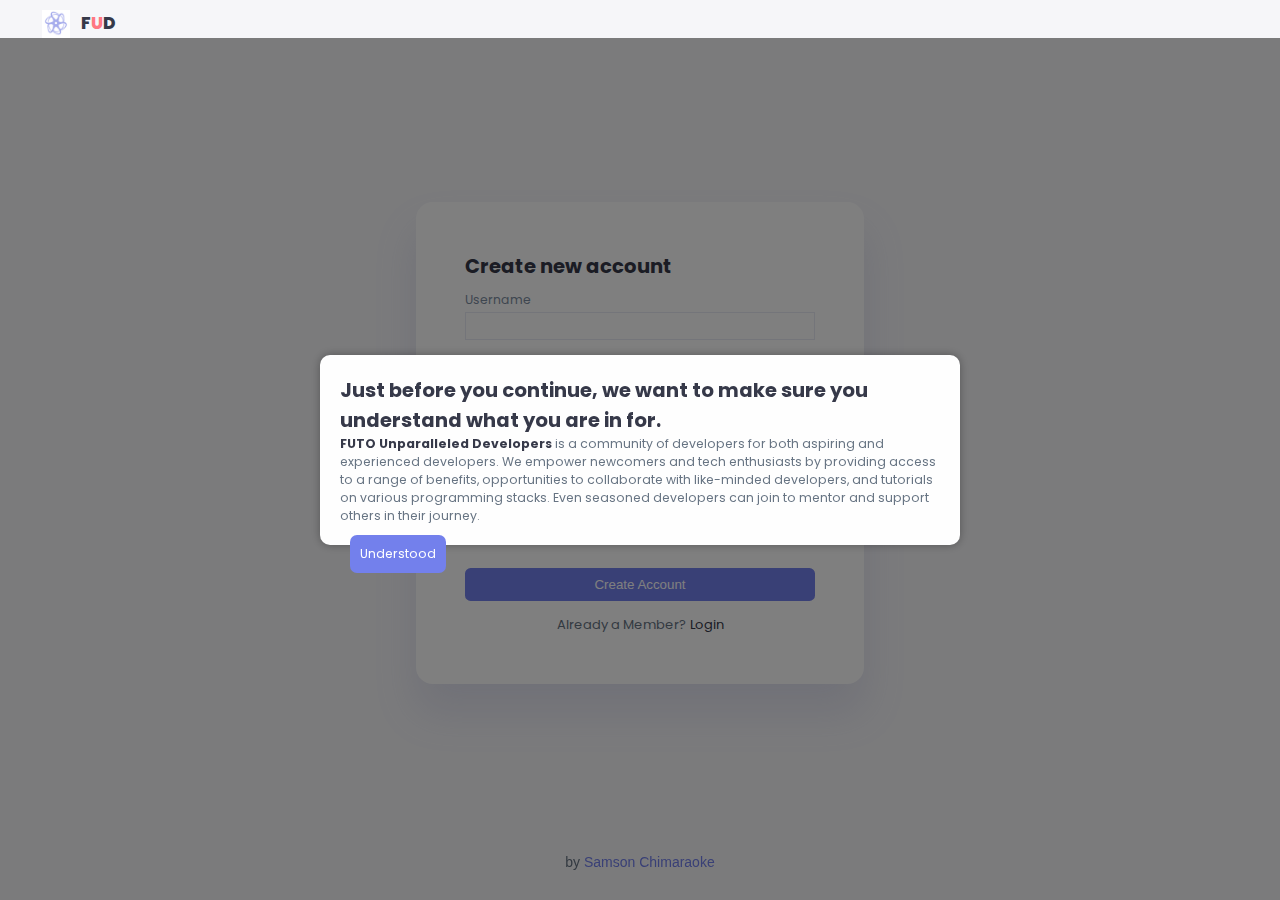
<file: index.html>
<!DOCTYPE html>
<html lang="en">
<head>
    <meta charset="UTF-8">
    <meta http-equiv="X-UA-Compatible" content="IE=edge">
    <meta name="viewport" content="width=device-width, initial-scale=1.0">

    <title>Join FUD</title>
    <link href="https://fonts.googleapis.com/icon?family=Material+Icons+Sharp" rel="stylesheet">
    <link rel="shortcut icon" href="logo.png">
    <link rel="stylesheet" href="style.css">

    <style>
        /* Popup container */
.popup {
    display: none;
    position: fixed;
    z-index: 999;
    left: 0;
    top: 0;
    width: 100%;
    height: 100%;
    background-color: rgba(0, 0, 0, 0.5); 
  }
  
  /* Popup content */
  .popup-content {
    position: absolute;
    top: 50%;
    left: 50%;
    transform: translate(-50%, -50%);
    background-color: #fefefe;
    padding: 20px;
    border-radius: 10px;
    box-shadow: 0 0 10px rgba(0, 0, 0, 0.3);
  }
  
  /* Close button */
  .close {
    position: absolute;
    cursor: pointer;
    background-color: #7380ec;
    padding: 10px;
    color: white;
    border-radius: 7px;
    margin: 10px;
  }
  

        header{position: relative;}
        .change-password-container{
            display: flex;
            align-items: center;
            justify-content: center;
            width: 100%;
            height: 90vh;
        }
        .change-password-container form{
            display: flex;
            flex-direction: column;
            justify-content: center;
            border-radius: var(--border-radius-2);
            padding : 3.5rem;
            background-color: var(--color-white);
            box-shadow: var(--box-shadow);
            width: 95%;
            max-width: 32rem;
        }
        .change-password-container form:hover{box-shadow: none;}
        .change-password-container form input[type=email],  .change-password-container form input[type=name], 
        .change-password-container form input[type=password],  .change-password-container form input[type=username], .change-password-container form input[type=text]{
            border: none;
            outline: none;
            border: 1px solid var(--color-light);
            background: transparent;
            height: 2rem;
            width: 100%;
            padding: 0 .5rem;
        }
        .change-password-container form .box{
            padding: .5rem 0;
        }
        .change-password-container form .box p{
            line-height: 2;
        }
        .change-password-container form h2+p{margin: .4rem 0 1.2rem 0;} 
        .btn{
            background: none;
            border: none;
            border: 2px solid var(--color-primary) !important;
            border-radius: var(--border-radius-1);
            padding: .5rem 1rem;
            color: var(--color-white);
            background-color: var(--color-primary);
            cursor: pointer;
            margin: 1rem 1.5rem 1rem 0;
            margin-top: 1.5rem;
            width: 100%;
        }
        .btn:hover{
            color: var(--color-primary);
            background-color: transparent;
        }

        #signup-btn.loading {
            position: relative;
            color: transparent;
        }

        #signup-btn.loading::after {
            content: '';
            position: absolute;
            top: 50%;
            left: 50%;
            transform: translate(-50%, -50%);
            width: 20px; 
            height: 20px;
            background: url('loader.gif') no-repeat center;
            background-size: contain;
        }
    
        .logo{
            padding-top: 10px;
            height: 50%;
        }

        footer {
        position: fixed;
        bottom: 20px; 
        width: 100%;
        text-align: center;
        padding: 10px;
        font-family: Arial, sans-serif;
        font-family: 'Segoe UI', Tahoma, Geneva, Verdana, sans-serif;
        font-size: 14px;
        font-weight: 500;
        }

        footer a {
            color: #7380ec;

        }

        footer a:hover {
            text-decoration: underline; 
        }

    </style>

</head>
<body>
    <header>
        <br>
        <div class="logo" title="FUD Logo">
            <img height="50px" width="50px" src="logo.png" alt="">
            <h1 style="font-size: 17px;">F<span class="danger">U</span>D</h1>
        </div>
      
        
    </header>
    <div id="popup" class="popup">
        <div class="popup-content">
          <h2>Just before you continue, we want to make sure you understand what you are in for.</h2>
          <p><strong>FUTO Unparalleled Developers</strong> 
            is a community of developers for both aspiring and experienced developers. 
            We empower newcomers and tech enthusiasts by providing access to a range of benefits, opportunities 
            to collaborate with like-minded developers, and tutorials on various programming stacks. 
            Even seasoned developers can join to mentor and support others in their journey. <br>  <span class="close" onclick="closePopup()">Understood</span></p>
         
        </div>
      </div>
      
 <!-- Signup Form -->
 <div class="change-password-container">
    <form id="signupForm" method="post">
        <h3 class="text-muted" style="text-align: center;" id="alert"></h3>
        <h2>Create new account</h2>
        <div class="box">
            <p class="text-muted">Username</p>
            <input type="text" id="username" name="username">
        </div>
        <div class="box">
            <p class="text-muted">Email</p>
            <input type="email" id="email" name="email">
        </div>
        <div class="box">
            <p class="text-muted">New Password</p>
            <input type="password" id="password" name="password">
        </div>
        <div class="box">
            <p class="text-muted">Confirm Password</p>
            <input type="password" id="confirmpass" name="confirmpass">
        </div>
        <div class="button">
            <button type="submit" id="signup-btn" class="btn">Create Account</button>
        </div>
        <p style="font-size: 13px; text-align: center;">Already a Member? <a href="login.html">Login</a></p>
    </form>    
</div>

<footer>
    <p>by <a href="https://samsonchim.github.io/chi/">Samson Chimaraoke</a></p>
</footer>
</body>

<script>
document.getElementById('signupForm').addEventListener('submit', function (e) {
    e.preventDefault();
    
    const username = document.getElementById('username').value;
    const email = document.getElementById('email').value;
    const password = document.getElementById('password').value;
    const confirmpass = document.getElementById('confirmpass').value;
    const signupBtn = document.getElementById('signup-btn');
    const errorMessage = document.getElementById('alert');
    
    // Check if the passwords match
    if (password !== confirmpass) {
        errorMessage.textContent = 'Passwords do not match!';
        errorMessage.style.color = 'red';
        return;  // Stop the function if passwords do not match
    }

    // Prepare FormData for AJAX
    const formData = new FormData();
    formData.append('username', username);
    formData.append('email', email);
    formData.append('password', password);
    
    // Disable button and show loading indication
    signupBtn.disabled = true;
    signupBtn.classList.add('loading');  

    const xhr = new XMLHttpRequest();
    xhr.open("POST", "https://spurz.com.ng/fud/signup.php", true);
    xhr.onload = function () {
        // Re-enable button and hide loader indication after request
        signupBtn.disabled = false;
        signupBtn.classList.remove('loading');  

        if (xhr.status === 200) {
            const response = JSON.parse(xhr.responseText);
            if (response.success) {
                window.location.href = 'dashboard.html';
            } else {
                errorMessage.textContent = response.message;
                errorMessage.style.color = 'red';
            }
        } else {
            errorMessage.textContent = 'An error occurred. Please try again.';
            errorMessage.style.color = 'red';
        }
    };
    
    xhr.send(formData);
});
</script>


<script src="app.js"></script>

</html>
</file>
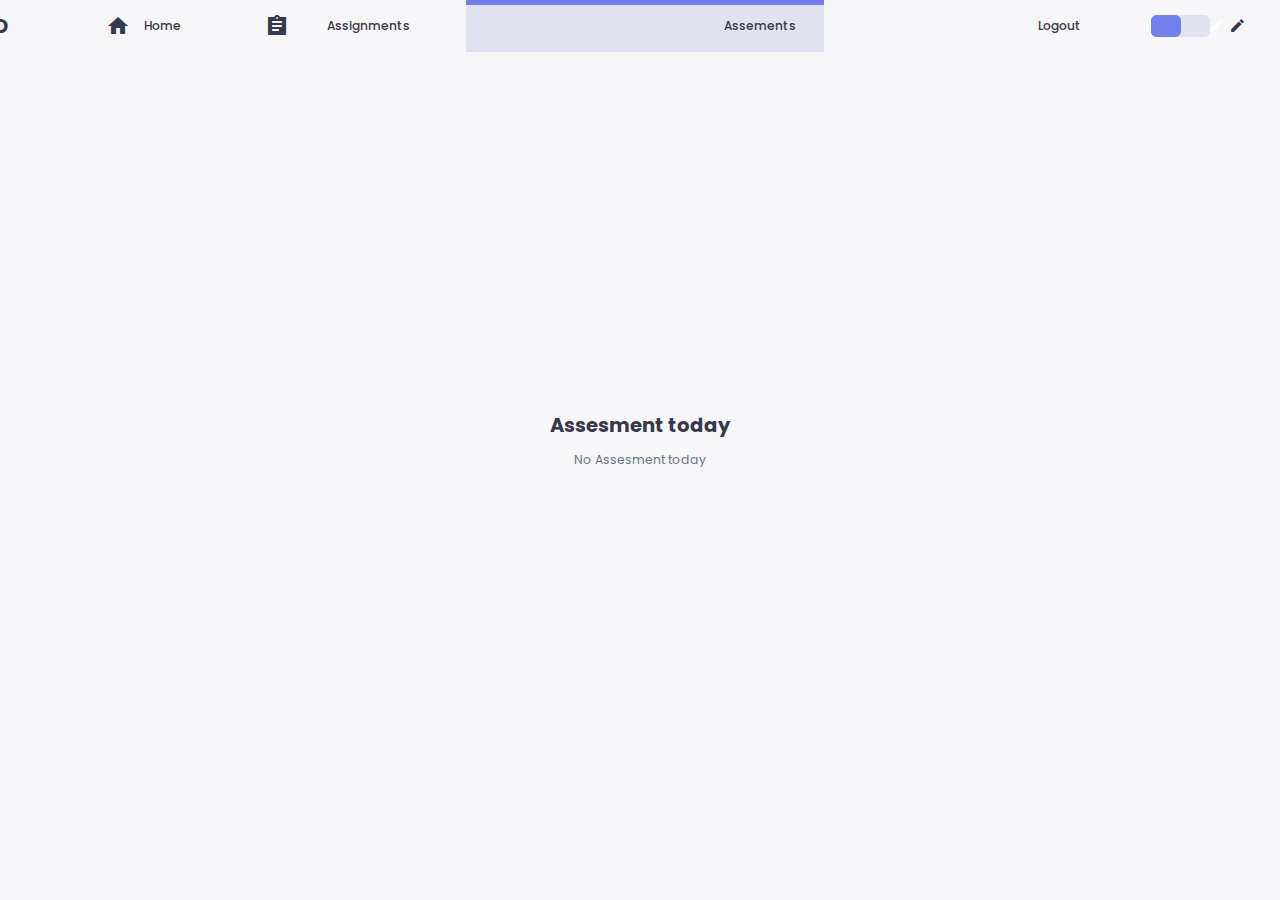
<file: assesments.html>
<!DOCTYPE html>
<html lang="en">
<head>
    <meta charset="UTF-8">
    <meta http-equiv="X-UA-Compatible" content="IE=edge">
    <meta name="viewport" content="width=device-width, initial-scale=1.0">
    <title>Student Dashboard</title>
    <link href="https://fonts.googleapis.com/icon?family=Material+Icons+Sharp" rel="stylesheet">
    <link rel="shortcut icon" href="./images/logo.png">
    <link rel="stylesheet" href="style.css">

    <style>
        body{overflow: hidden;}
        header{position: relative;}
        .exam{
            display: flex;
            align-items: center;
            justify-content: center;
            flex-direction: column;
            height: 80vh;
            width: 80%;
            margin: auto;
        }
    </style>
</head>
<body>
    <header>
        <div class="logo" title="University Management System">
            <img src="logo.png" alt="">
            <h2>F<span class="danger">U</span>D</h2>
        </div>
        <div class="navbar">
            <a href="dashboard.html" >
                <span class="material-icons-sharp">home</span>
                <h3>Home</h3>
            </a>
            <a href="assignments.html" >
                <span class="material-icons-sharp">assignments</span>
                <h3>Assignments</h3>
            </a> 
            <a href="assesments.html"  class="active">
                <span class="material-icons-sharp">grid_view</span>
                <h3>Assements</h3>
            </a>
           
            <a href="login.html">
                <span class="material-icons-sharp" onclick="">logout</span>
                <h3>Logout</h3>
            </a>
        </div>
        <div id="profile-btn">
            <span class="material-icons-sharp">person</span>
        </div>
        <div class="theme-toggler">
            <span class="material-icons-sharp active">light_mode</span>
            <span class="material-icons-sharp">dark_mode</span>
        </div>
        
    </header>
    <main>
        <div class="exam timetable">
            <h2>Assesment today</h2>
           <p>No Assesment today</p>
    </main>
    </main>

</body>

<script src="app.js"></script>
</html>
</file>
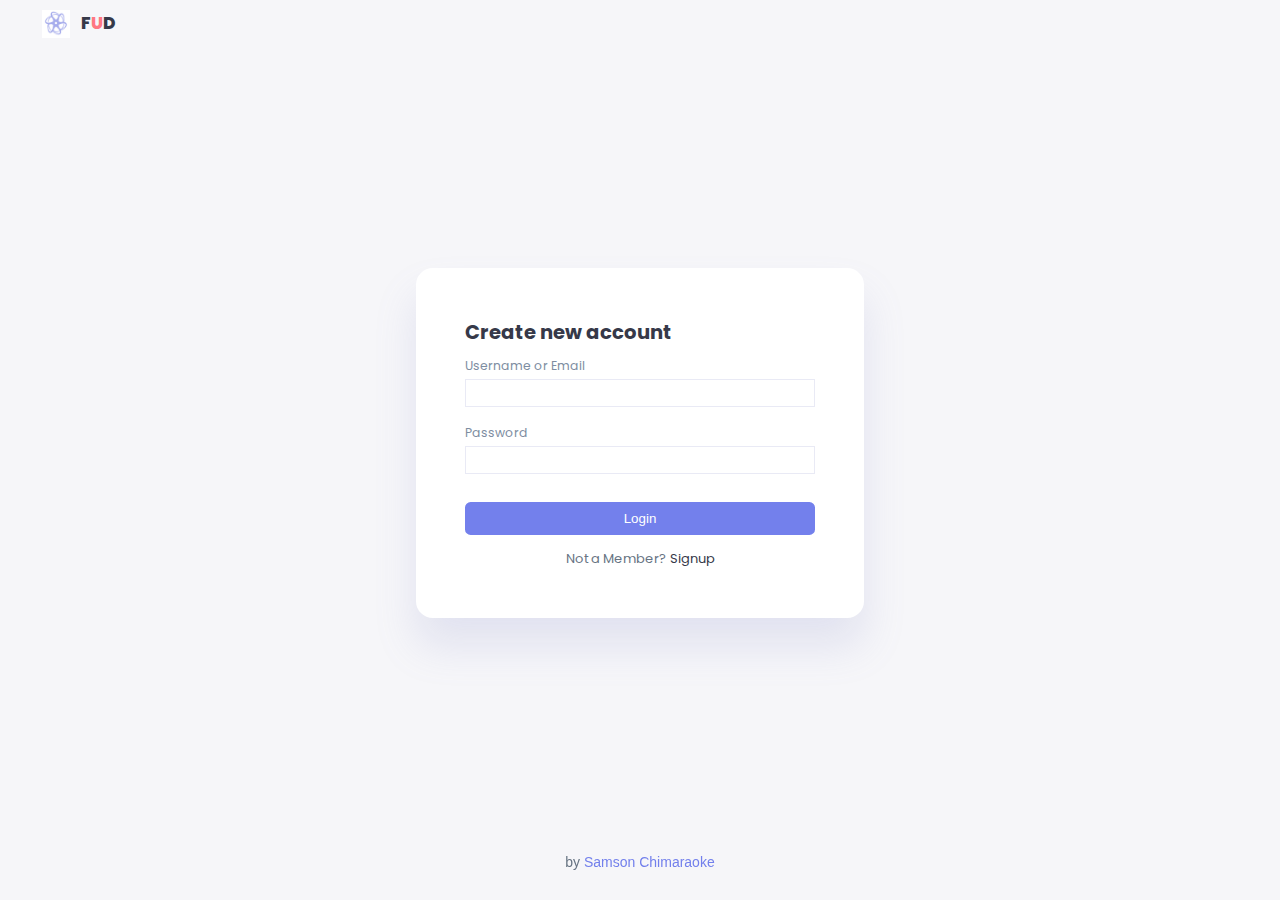
<file: login.html>
<!DOCTYPE html>
<html lang="en">
<head>
    <meta charset="UTF-8">
    <meta http-equiv="X-UA-Compatible" content="IE=edge">
    <meta name="viewport" content="width=device-width, initial-scale=1.0">

    <title>Login</title>
    <link href="https://fonts.googleapis.com/icon?family=Material+Icons+Sharp" rel="stylesheet">
    <link rel="shortcut icon" href="logo.png">
    <link rel="stylesheet" href="style.css">

    <style>
        /* Popup container */
.popup {
    display: none;
    position: fixed;
    z-index: 999;
    left: 0;
    top: 0;
    width: 100%;
    height: 100%;
    background-color: rgba(0, 0, 0, 0.5); 
  }
  
  /* Popup content */
  .popup-content {
    position: absolute;
    top: 50%;
    left: 50%;
    transform: translate(-50%, -50%);
    background-color: #fefefe;
    padding: 20px;
    border-radius: 10px;
    box-shadow: 0 0 10px rgba(0, 0, 0, 0.3);
  }
  
  /* Close button */
  .close {
    position: absolute;
    cursor: pointer;
    background-color: #7380ec;
    padding: 10px;
    color: white;
    border-radius: 7px;
    margin: 10px;
  }
  

        header{position: relative;}
        .change-password-container{
            display: flex;
            align-items: center;
            justify-content: center;
            width: 100%;
            height: 90vh;
        }
        .change-password-container form{
            display: flex;
            flex-direction: column;
            justify-content: center;
            border-radius: var(--border-radius-2);
            padding : 3.5rem;
            background-color: var(--color-white);
            box-shadow: var(--box-shadow);
            width: 95%;
            max-width: 32rem;
        }
        .change-password-container form:hover{box-shadow: none;}
        .change-password-container form input[type=email],  .change-password-container form input[type=name], 
        .change-password-container form input[type=password],  .change-password-container form input[type=username], .change-password-container form input[type=text]{
            border: none;
            outline: none;
            border: 1px solid var(--color-light);
            background: transparent;
            height: 2rem;
            width: 100%;
            padding: 0 .5rem;
        }
        .change-password-container form .box{
            padding: .5rem 0;
        }
        .change-password-container form .box p{
            line-height: 2;
        }
        .change-password-container form h2+p{margin: .4rem 0 1.2rem 0;} 
        .btn{
            background: none;
            border: none;
            border: 2px solid var(--color-primary) !important;
            border-radius: var(--border-radius-1);
            padding: .5rem 1rem;
            color: var(--color-white);
            background-color: var(--color-primary);
            cursor: pointer;
            margin: 1rem 1.5rem 1rem 0;
            margin-top: 1.5rem;
            width: 100%;
        }
        .btn:hover{
            color: var(--color-primary);
            background-color: transparent;
        }

        #signup-btn.loading {
            position: relative;
            color: transparent;
        }

        #signup-btn.loading::after {
            content: '';
            position: absolute;
            top: 50%;
            left: 50%;
            transform: translate(-50%, -50%);
            width: 20px; 
            height: 20px;
            background: url('loader.gif') no-repeat center;
            background-size: contain;
        }
    
        .logo{
            padding-top: 10px;
            height: 50%;
        }

        footer {
        position: fixed;
        bottom: 20px; 
        width: 100%;
        text-align: center;
        padding: 10px;
        font-family: Arial, sans-serif;
        font-family: 'Segoe UI', Tahoma, Geneva, Verdana, sans-serif;
        font-size: 14px;
        font-weight: 500;
        }

        footer a {
            color: #7380ec;

        }

        footer a:hover {
            text-decoration: underline; 
        }

    </style>

</head>
<body>
    <header>
        <br>
        <div class="logo" title="FUD Logo">
            <img height="50px" width="50px" src="logo.png" alt="">
            <h1 style="font-size: 17px;">F<span class="danger">U</span>D</h1>
        </div>
      
        
    </header>
  
      
 <!-- Signup Form -->
<div class="change-password-container">
    <form id="signupForm" method="post">
        <h3 class="text-muted" style="text-align: center;" id="alert"></h3>
        <h2>Create new account</h2>
        <div class="box">
            <p class="text-muted">Username or Email</p>
            <input type="text" id="username" name="username">
        </div>
        <div class="box">
            <p class="text-muted">Password</p>
            <input type="password" id="password" name="password">
        </div>
        <div class="button">
            <button type="submit" id="signup-btn" class="btn">Login</button>
        </div>
        <p style="font-size: 13px; text-align: center;">Not a Member? <a href="index.html">Signup</a></p>
    </form>    
</div>


    <footer>
        <p>by <a href="https://samsonchim.github.io/chi/">Samson Chimaraoke</a></p>
    </footer>
</body>

<script>
 document.getElementById('signupForm').addEventListener('submit', function (e) {
    e.preventDefault();
    
    const formData = new FormData(this);
    const signupBtn = document.getElementById('signup-btn');
    const errorMessage = document.getElementById('alert');
    
    // Disable button and show loading gif
    signupBtn.disabled = true;
    signupBtn.classList.add('loading');  

    const xhr = new XMLHttpRequest();
    xhr.open("POST", "https://spurz.com.ng/fud/login.php", true);
    xhr.onload = function () {
        // Re-enable button and hide loader gif after request
        signupBtn.disabled = false;
        signupBtn.classList.remove('loading');  

        if (xhr.status === 200) {
            const response = JSON.parse(xhr.responseText);
            if (response.success) {
                window.location.href = 'dashboard.html';
            } else {
                errorMessage.textContent = response.message;
                errorMessage.style.color = 'red';
            }
        } else {
            errorMessage.textContent = 'An error occurred. Please try again.';
            errorMessage.style.color = 'red';
        }
    };
    
    xhr.send(formData);
});

    </script>

<script src="app.js"></script>

</html>
</file>
<file: style.css>
@import url('https://fonts.googleapis.com/css2?family=Cairo:wght@200;300;400;500;600;700;800;900&family=Poppins:wght@300;400;500;600;700;800&display=swap');

:root{
    --color-primary: #7380ec;
    --color-danger: #ff7782;
    --color-success: #41f1b6;
    --color-warning: #ffbb55;
    --color-white: #fff;
    --color-info: #7d8da1;
    --color-dark: #363949;
    --color-light: rgba(132, 139, 200, 0.18);
    --color-dark-varient: #677483;
    --color-background: #f6f6f9;
    
    --card-border-radius: 2rem;
    --border-radius-1: 0.4rem;
    --border-radius-2: 1.2rem;

    --card-padding: 1.8rem;
    --box-shadow: 0 2rem 3rem var(--color-light)    
}

.dark-theme{
    --color-background: #181a1e;
    --color-white: #202528;
    --color-dark: #edeffd;
    --color-dark-varient: #a3bdcc;
    --color-light: rgba(0,0,0,0.4);
    --box-shadow: 0 2rem 3rem var(--color-light)
}


*{
    margin:0;
    padding: 0;
    text-decoration: none;
    list-style: none;
    box-sizing: border-box;
}

html{
    font-size: 14px;
    scroll-behavior: smooth;
}
body{
    font-family: 'Poppins', sans-serif;
    font-size: .88rem;
    background: var(--color-background);
    user-select: none;
    overflow-x: hidden;
    color: var(--color-dark);
}
*{
    color: var(--color-dark);
}
img{
    display: block;
    width: 100%;
}
h1{
    font-weight: 800;
    font-size: 1.8rem;
}
h2{font-size: 1.4rem;}
h3{font-size: .87rem;}
h4{font-size: .8rem;}
h5{font-size: .77rem;}
small{font-size: .75rem;}

.text-muted{color: var(--color-info);}
p{color: var(--color-dark-varient);}
b{color: var(--color-dark);}

.primary{color: var(--color-primary);}
.danger{color: var(--color-danger);}
.success{color: var(--color-success)}
.warning{color: var(--color-warning);}

.container{
    position: relative;
    display: grid;
    width: 93%;
    margin: 0 3rem;
    gap: 1.8rem;
    grid-template-columns: 14rem auto 23rem;
    padding-top: 4rem;
}
header h3{font-weight: 500;} 
header{
    position: fixed;
    width: 100vw;
    z-index: 1000;
    background-color: var(--color-background);
}
header.active{box-shadow: var(--box-shadow);}
header .logo{
    display: flex;
    gap: .8rem;
    margin-right: auto;
}
header .logo img{
    width: 2rem;
    height: 2rem;
}

header,
header .navbar{
    display: flex;
    align-items: center;
    justify-content: flex-end;
    padding: 0 3rem;
    color: var(--color-info);
}
header .navbar a{
    display: flex;
    margin-left: 2rem;
    gap: 1rem;
    align-items: center;
    justify-content: space-between;
    position: relative;
    height: 3.7rem;
    transition: all 300ms ease;
    padding: 0 2rem;
}
header .navbar a:hover {
    padding-top: 1.5rem;
}
header .navbar a.active{
    background: var(--color-light);
    color: var(--color-primary);
}
header .navbar a.active::before{
    content: "";
    background-color: var(--color-primary);
    position: absolute;
    height: 5px;
    width: 100%;
    left: 0;top: 0;
}
header #profile-btn{
    display: none;
    font-size: 2rem;
    margin: .5rem 2rem 0 0;
    cursor: pointer;
}
header .theme-toggler{
    background: var(--color-light);
    display: flex;
    justify-content: space-between;
    align-items: center;
    height: 1.6rem;
    width: 4.2rem;
    cursor: pointer;
    border-radius: var(--border-radius-1);
    margin-right: 2rem;
}
header .theme-toggler span{
    font-size: 1.2rem;
    width: 50%;
    height: 100%;
    display: flex;
    align-items: center;
    justify-content: center;
}
header .theme-toggler span.active{
    background-color: var(--color-primary);
    color: white;
    border-radius: var(--border-radius-1);
}

/* Profile section  */
aside .profile{
    margin-top: 2rem;
    width: 13rem;
    position: fixed;
}
aside .profile .top{
    display: flex;
    align-items: center;
    gap: 1rem;
    border-bottom: 1px solid var(--color-light);
    padding-bottom: 1rem;
}
aside .profile .top:hover .profile-photo{
    scale: 1.05;
}
aside .profile .top .profile-photo{
    width: 6rem;
    height: 6rem;
    border-radius: 50%;
    overflow: hidden;
    border: 5px solid var(--color-light);
    transition: all 400ms ease;
}
aside .profile .about p{
    padding-bottom: 1rem;
}
aside .profile .about{
    margin-top: 1rem;
}

/* Home Section  */
main{
    position: relative;
    margin-top: 1.4rem;
}
main .subjects{
    display: grid;
    grid-template-columns: repeat(5, 1fr);
    gap: 1.6rem;
}

main .subjects > div{
    background-color: var(--color-white);
    padding: var(--card-padding);
    border-radius: var(--card-border-radius);
    margin-top: 1rem;
    box-shadow: var(--box-shadow);
    transition: all 300ms ease;
}
main .subjects > div:hover{
    box-shadow: none;
}
main .subjects > div span{
    background-color: var(--color-primary);
    padding: .5rem;
    border-radius: 50%;
    color: var(--color-white);
    font-size: 1.5rem;
}
main .subjects > div.mth span,main .subjects > div.cg span{background: var(--color-danger);}
main .subjects > div.cs span{background: var(--color-success);}

main .subjects h3{
    margin: 1rem 0 0.6rem;
    font-size: 1rem;
}
main .subjects .progress{
    position: relative;
    width: 89px;
    height: 89px;
    border-radius: 50%;
    margin: auto;
}
main .subjects svg circle{
    fill: none;
    stroke: var(--color-primary);
    stroke-width: 8;
    stroke-linecap: round;
    transform: translate(5px, 5px);
    stroke-dasharray: 110;
    stroke-dashoffset: 92;
}
main .subjects .eg svg circle{
    stroke-dashoffset: 25;
    stroke-dasharray: 210;
}
main .subjects .mth svg circle{
    stroke-dashoffset: 7;
    stroke-dasharray: 210;
}
main .subjects .cs svg circle{
    stroke-dashoffset: 35;
    stroke-dasharray: 210;
}
main .subjects .cg svg circle{
    stroke-dashoffset: 0;
    stroke-dasharray: 210;
}
main .subjects .net svg circle{
    stroke-dashoffset: 5;
    stroke-dasharray: 210;
}
main .subjects .progress .number{
    position: absolute;
    top: 0;left: 0;
    height: 100%;
    width: 100%;
    display: flex;
    justify-content: center;
    align-items: center;
}
main .subjects small{
    margin-top: 1rem;
    display: block;
}
main .timetable{
    margin-top: 2rem;
}
main .timetable h2{
    margin-bottom: .8rem;
}
main .timetable table{
    background-color: var(--color-white);
    width: 100%;
    border-radius: var(--card-border-radius);
    padding: var(--card-padding);
    text-align: center;
    box-shadow: var(--box-shadow);
    transition: all 300ms ease;
}
main .timetable span{display: none;}
main .timetable table:hover{box-shadow: none;}
main table tbody td{
    height: 2.8rem;
    border-bottom: 1px solid var(--color-light);
    color: var(--color-dark-varient);
}
main table tbody tr:last-child td{border: none;}

main .timetable.active{
    width: 100%;
    height: 100vh;
    position: fixed;
    top: 0;left: 0;
    display: flex;
    flex-direction: column;
    align-items: center;
    justify-content: center;
}
main .timetable.active h2{
    color: var(--color-dark);
}
main .timetable.active table{
    width: 90%;
    max-width: 1000px;
    position: relative;
}
main .timetable.active span{
    display: block;
    font-size: 2rem;
    color: var(--color-dark);
    cursor: pointer;
}
.timetable div{
    position: relative;
    width: 50%;
    display: flex;
    align-items: center;
    justify-content: space-between;
}
main .timetable.active .closeBtn{
    position: absolute;
    top: 5%;right: 5%;
}


/* Right  */
.right{margin-top: 2.2rem;padding-left: 1.5rem;}

.right .announcements h2{margin-bottom: .8rem;}
.right .announcements .updates{
    background-color: var(--color-white);
    padding: var(--card-padding);
    border-radius: var(--card-border-radius);
    box-shadow: var(--box-shadow);
    transition: all 300ms ease;
}
.right .announcements .updates:hover{box-shadow: none;}
.right .announcements .updates .message{
    gap: 1rem;
    line-height: 1.5;
    padding: .5rem 0;
}

/* Teachers on leave  */
.right .leaves{margin-top: 2rem;}
.right .leaves h2{margin-bottom: .8rem;}
.right .leaves .teacher{
    background: var(--color-white);
    display: flex;
    align-items: center;
    gap: 1rem;
    margin-bottom: .7rem;
    padding: 1.4rem var(--card-padding);
    border-radius: var(--border-radius-2);
    transition: all 300ms ease;
    box-shadow: var(--box-shadow);
}
.right .profile-photo{
    width: 2.5rem;
    height: 2.5rem;
    border-radius: 50%;
    overflow: hidden;
}
.right .leaves .teacher:hover{box-shadow: none;}





/* MEDIA QUERIES  */
@media screen and (max-width: 1200px) {
    html{font-size: 12px;}
    .container{
        grid-template-columns: 13rem auto 20rem;
    }
    header{position: fixed;}
    .container{padding-top: 4rem;}
    header .logo h2{display: none;}
    header .navbar h3{display: none;}
    header .navbar a{width: 4.5rem; padding: 0 1rem;}

    main .subjects{
        grid-template-columns: repeat(2, 1fr);
        gap: 1;
    }
    main .timetable{
        width: 150%;
        position: absolute;
        padding: 4rem 0 0 0;
    }
}


@media screen and (max-width: 768px){
    html{font-size: 10px;}
    header{padding: 0 .8rem;}
    .container{width: 100%; grid-template-columns: 1fr;margin: 0;}
    header #profile-btn{display: inline;}
    header .navbar{padding: 0;}
    header .navbar a{margin: 0 .5rem 0 0;}
    header .theme-toggler{margin: 0;}
    aside{
        position: absolute;
        top: 4rem;left: 0;right: 0;
        background-color: var(--color-white);
        padding-left: 2rem;
        transform: translateX(-100%);
        z-index: 10;
        width:18rem;
        height: 100%;
        box-shadow: 1rem 3rem 4rem var(--color-light);
        transition: all 2s ease;
    }
    aside.active{
        transform: translateX(0);
    }
    main{padding: 0 2rem;}
    main .timetable{
        position: relative;
        margin: 3rem 0 0 0;
        width: 100%;
    }
    main .timetable table{
        width: 100%;
        margin: 0;
    }
    .right{
        width: 100%;
        padding: 2rem;
    }
}

.video-container {
    position: relative;
    width: 100%;
    padding-bottom: 56.25%; /* Aspect ratio: 16:9 */
    overflow: hidden;
    border-radius: 25px; /* Adjust the border radius as needed */
}

.video-container iframe {
    position: absolute;
    top: 0;
    left: 0;
    width: 100%;
    height: 100%;
    border: 0;
}
</file>
